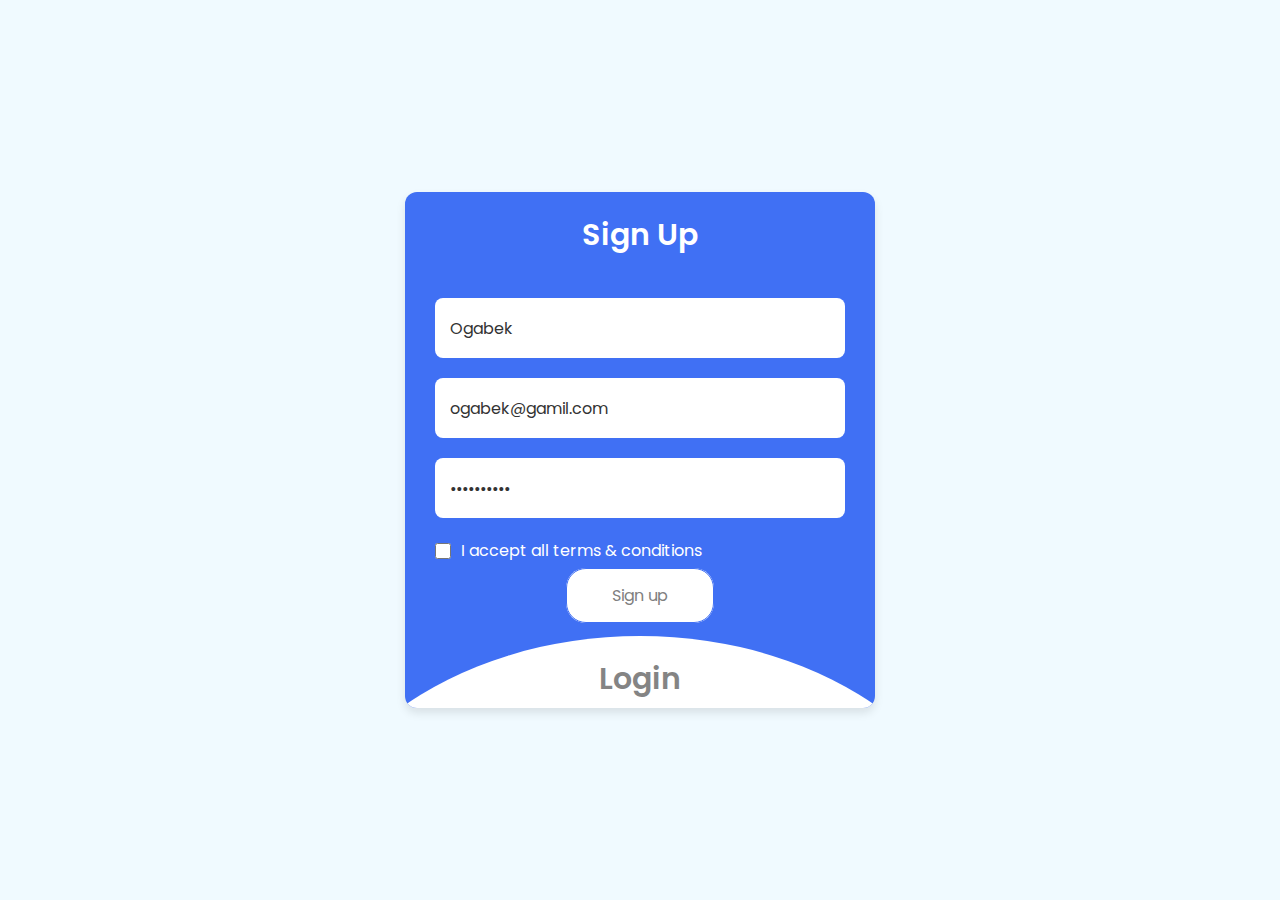
<file: index.html>
<!DOCTYPE html>
<html lang="en">
  <head>
    <meta charset="UTF-8" />
    <meta
      name="viewport"
      content="width=device-width, initial-scale=1.0"
    />
    <link rel="stylesheet" href="./css/auth.css" />
    <title>Sodiqov Ogabek G14</title>
  </head>
  <body>
    <section class="wrapper">
      <!--? Sign Up  -->
      <div class="form signup">
        <header>Sign Up</header>

        <form id="form" class="form" action="#">
          <input
            type="text"
            value="Ogabek"
            placeholder="Full name"
            required
          />
          <input
            type="email"
            value="ogabek@gamil.com"
            placeholder="Email address"
            required
          />
          <input
            type="password"
            value="ogabek2005"
            placeholder="Password"
            required
          />
          <div class="checkbox">
            <input type="checkbox" id="signupCheck" />
            <label for="signupCheck">
              I accept all terms & conditions</label
            >
          </div>
          <center>
            <a class="link" type="submit" href="./index2.html"
              >Sign up</a
            >
          </center>
        </form>
      </div>
      <!--? end of sign up  -->

      <!--? Sign in  -->
      <div class="form login">
        <header>Login</header>
        <form action="#">
          <input
            type="email"
            value="ogabek@gmail.com"
            placeholder="Email address"
            required
          />
          <input
            type="text"
            value="ogabek2005"
            placeholder="Password"
            required
          />
          <a href="">Forgot password?</a>
          <center><a class="link link2" href="">Login</a></center>
        </form>
      </div>
      <!--? end of Sign in  -->
    </section>
    <script src="./js/signin.js"></script>
  </body>
</html>
</file>
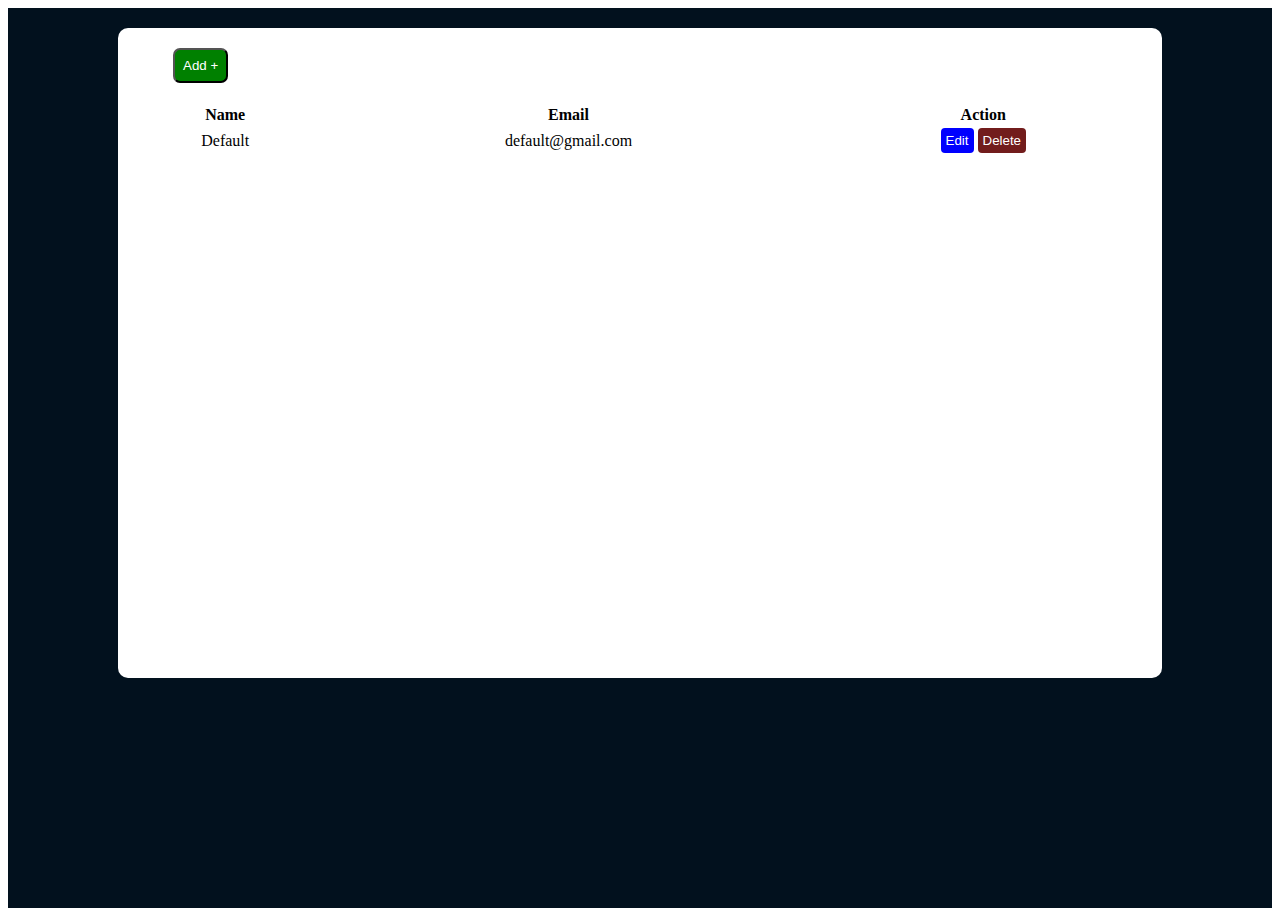
<file: index2.html>
<!DOCTYPE html>
<html lang="en">
  <head>
    <meta charset="UTF-8" />
    <meta
      name="viewport"
      content="width=device-width, initial-scale=1.0"
    />
    <link rel="stylesheet" href="./css/main.css" />
    <title>User Interface</title>
  </head>
  <body onload="readAll()">
    <div class="container">
      <div class="form_container">
        <form class="create_form">
          <input type="text" class="name" placeholder="Enter name" />
          <input
            type="email"
            class="email"
            placeholder="Enter email"
          />
          <button type="button" onclick="add()">Create</button>
        </form>
        <form class="update_form">
          <input type="text" hidden class="id" />
          <input type="text" class="uname" placeholder="Username" />
          <input
            type="email"
            class="uemail"
            placeholder="UserEmail"
          />
          <button type="button" onclick="update()">Update</button>
        </form>
        <div class="add_div">
          <button type="button" onclick="create()">Add +</button>
        </div>
        <table>
          <thead>
            <th>Name</th>
            <th>Email</th>
            <th>Action</th>
          </thead>
          <tbody class="data_table"></tbody>
        </table>
      </div>
    </div>
    <script src="./js/main.js" defer></script>
  </body>
</html>
</file>
<file: css/auth.css>
@import url("https://fonts.googleapis.com/css2?family=Poppins:wght@200;300;400;500;600;700&display=swap");

* {
  margin: 0;
  padding: 0;
  box-sizing: border-box;
  font-family: "Poppins", sans-serif;
}
body {
  min-height: 100vh;
  display: flex;
  align-items: center;
  justify-content: center;
  background: #f0faff;
}
.wrapper {
  position: relative;
  max-width: 470px;
  width: 100%;
  border-radius: 12px;
  padding: 20px 30px 100px;
  background: #4070f4;
  box-shadow: 0 5px 10px rgba(0, 0, 0, 0.1);
  overflow: hidden;
}

.form.login {
  position: absolute;
  width: 100%;
  height: 100%;
  left: 50%;
  bottom: -86%;
  transform: translateX(-50%);
  width: calc(100% + 220px);
  padding: 20px 140px;
  border-radius: 50%;
  background: #fff;
  transition: all 0.6s ease;
}
.wrapper.active .form.login {
  bottom: -15%;
  border-radius: 35%;
  box-shadow: 0 -5px 10px rgba(0, 0, 0, 0.1);
}
.form header {
  font-size: 30px;
  text-align: center;
  color: #fff;
  font-weight: 600;
  cursor: pointer;
}
.form.login header {
  color: #333;
  opacity: 0.6;
}
.wrapper.active .form.login header {
  opacity: 1;
}
.wrapper.active .signup header {
  opacity: 0.6;
}
.wrapper form {
  display: flex;
  flex-direction: column;
  gap: 20px;
  margin-top: 40px;
}
form input {
  height: 60px;
  border: none;
  padding: 0 15px;
  font-size: 16px;
  font-weight: 400;
  color: #333;
  border-radius: 8px;
  background: #fff;
}
.form.login input {
  border: 1px solid #aaa;
}
.form.login input:focus {
  box-shadow: 0 1px 0 #aaa;
}
form .checkbox {
  display: flex;
  align-items: center;
  gap: 10px;
}
.checkbox input[type="checkbox"] {
  height: 16px;
  width: 16px;
  accent-color: #fff;
  cursor: pointer;
}
form .checkbox label {
  cursor: pointer;
  color: #fff;
}
form a {
  color: #333;
  text-decoration: none;
}
form a:hover {
  text-decoration: underline;
}
form input[type="submit"] {
  margin-top: 15px;
  padding: none;
  font-size: 18px;
  font-weight: 500;
  cursor: pointer;
}
.form.login input[type="submit"] {
  background: #4070f4;
  color: #fff;
  border: none;
}

.link {
  color: grey;
  border-radius: 20px;
  padding: 15px 45px;
  border: 1px solid #4070f4;
  background-color: white;
}

.link2 {
  background-color: #4070f4;
  color: white;
}
</file>
<file: css/main.css>
.container {
  display: flex;
  justify-content: center;
  height: 100vh;
  background-color: rgb(2, 17, 30);
}

.form_container {
  margin-top: 20px;
  border-radius: 10px;
  height: 70vh;
  width: 80vw;
  padding: 10px;
  background-color: white;
  display: flex;
  flex-direction: column;
  align-items: center;
}
form input {
  padding: 10px;
  border-radius: 8px;
  border: 1px solid grey;
}
form button {
  padding: 10px;
  background-color: green;
  color: white;
  border-radius: 7px;
  cursor: pointer;
}
.add_div {
  width: 100%;
  padding: 10px 0 0 90px;
  display: flex;
  flex-direction: column;
  align-items: flex-start;
}
.add_div button {
  padding: 8px;
  background-color: green;
  color: white;
  border-radius: 7px;
}
.add_div button:hover {
  background-color: rgb(2, 58, 2);
  cursor: pointer;
}

table {
  width: 100%;
  margin-top: 20px;
  text-align: center;
}
table button {
  cursor: pointer;
  padding: 5px;
  border-radius: 4px;
}
table .edit {
  background-color: blue;
  color: white;
  border: none;
  padding: 5px;
}

table .delete {
  padding: 5px;
  border: none;
  background-color: rgb(114, 28, 28);
  color: white;
}
.update_form,
.create_form {
  display: none;
}
</file>
